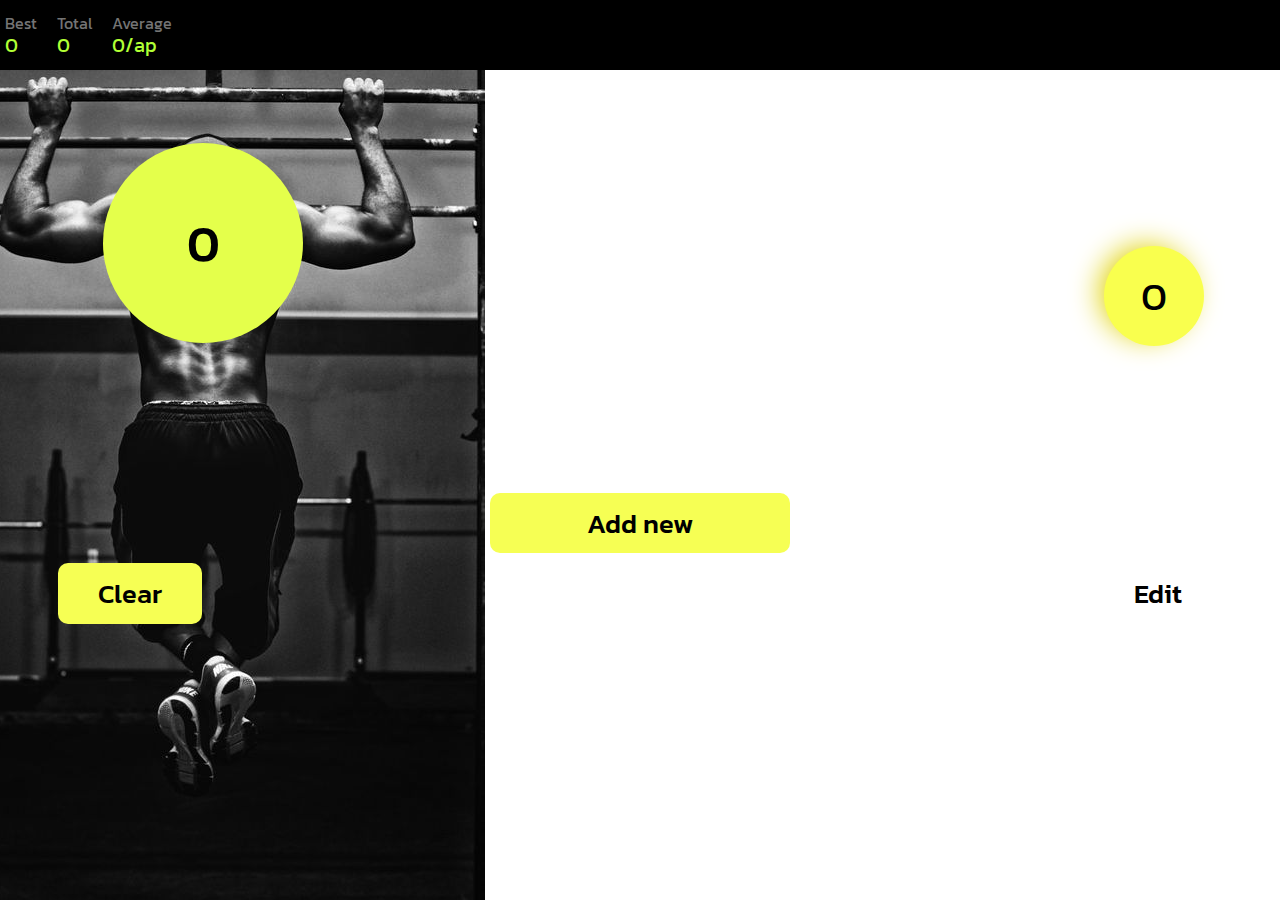
<file: index.html>
<!DOCTYPE html>
<html lang="en">
<head>
    <meta charset="UTF-8">
    <meta http-equiv="X-UA-Compatible" content="IE=edge">
    <meta name="viewport" content="width=device-width, initial-scale=1.0">
    <link rel="stylesheet" href="css/style-reset.css">
    <link rel="stylesheet" href="css/style.css">
    <link rel="shortcut icon" href="img/favicon.png" type="image/x-icon">
    <link rel="preconnect" href="https://fonts.googleapis.com">
    <link rel="preconnect" href="https://fonts.googleapis.com">
    <link rel="preconnect" href="https://fonts.gstatic. com" crossorigin>
    <link href="https://fonts.googleapis.com/css2?family=Kanit:wght@100;200;300;400;500;600;700;800;900&display=swap" rel="stylesheet">

    <title>Push Up</title>
</head>
<body>
    <header class="header">
        <div class="stat">
            Best
            <span class="best">128/d</span>
        </div>
        <div class="stat">
            Total
            <span class="total">316</span>
        </div>
        <div class="stan">
            Average
            <span class="average">63/d</span>
        </div>
    </header>
    <main class="main">
        <div class="container">

            <div class="today-push">
                0
            </div>

            <div class="today-pod" onclick="clear()">
                0
            </div>
            <button class="btn" onclick="open_modal()">
                Add new
            </button>

            <div class="footer">
                <a class="grafs"  onclick="cler()">
                    Clear
                </a>
                <a href="edit.html" class="edit">Edit</a>
            </div>
            
        </div>
    </main>

    
    <div class="modal" id="MyModal">
        <div class="modal-content">
            <h2 class="modal-title">
                Add new
            </h2>
            <form id="form">
                <input type="number" name="inp" id="much" min="1"><br>
                <button id="btn-save" onclick='save(); return false'>Save</button>
            </form>
            <button onclick="add(1)" class="add-btn add-one">+1</button>
            <button onclick="add(5)" class="add-btn add-two">+5</button>
            <button onclick="add(10)" class="add-btn">10</button>
            
            <button onclick="add(-1)" class="dell-btn dell-one">-1</button>
            <button onclick="add(-5)" class="dell-btn dell-two">-5</button>
            <button onclick="add(-10)" class="dell-btn">-10</button>

            <button id="btn-close" onclick="close_modal()">
                Close
            </button>
        </div>
    </div>    
    <script src="script/main.js"></script>
    
</body>
</html>
</file>
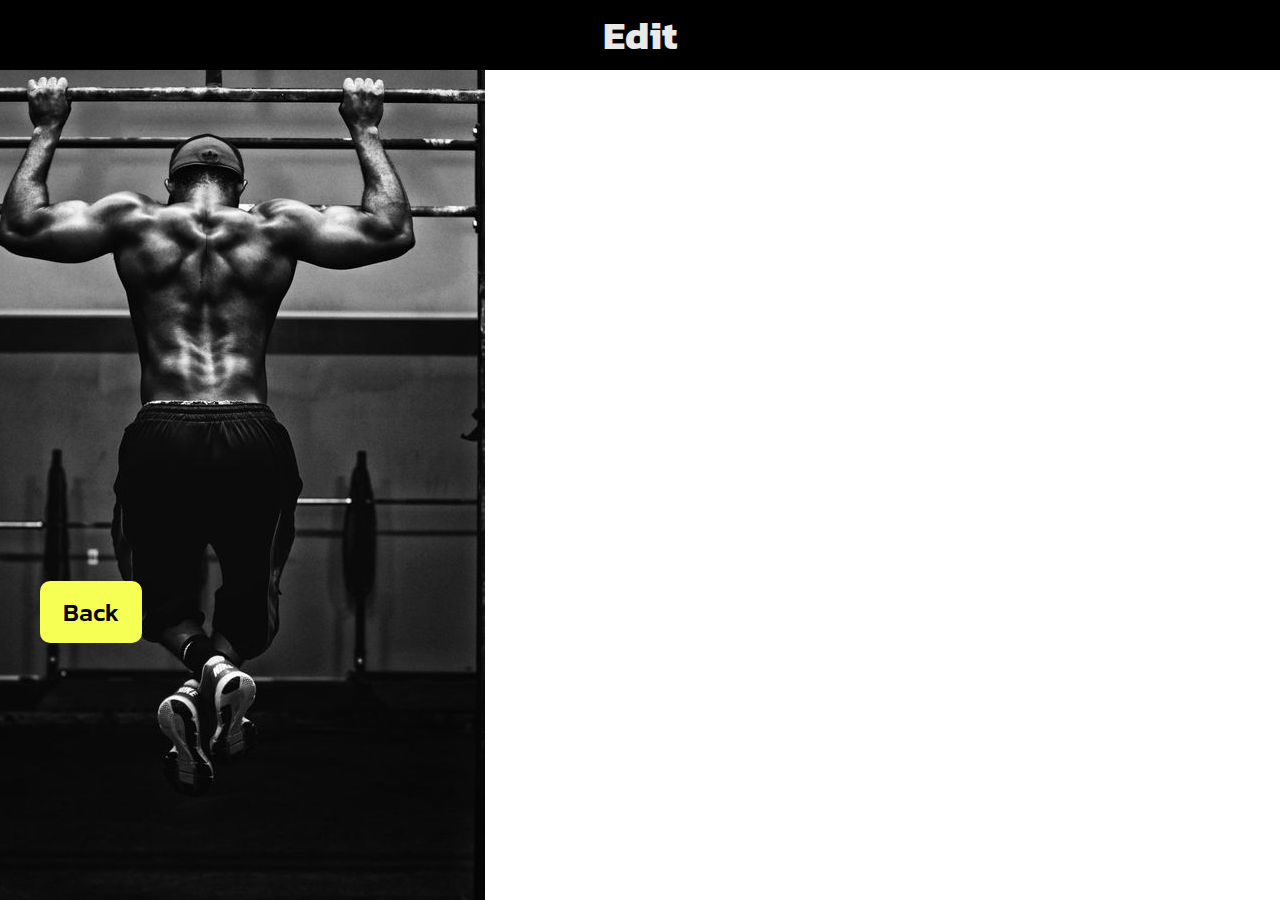
<file: edit.html>
<!DOCTYPE html>
<html lang="en">
<head>
    <meta charset="UTF-8">
    <meta http-equiv="X-UA-Compatible" content="IE=edge">
    <meta name="viewport" content="width=device-width, initial-scale=1.0">
    <meta http-equiv="Permissions-Policy" content="interest-cohort=()">
    <link rel="stylesheet" href="css/style-reset.css">
    <link rel="stylesheet" href="css/edit.css">
    <link rel="shortcut icon" href="img/favicon.png" type="image/x-icon">
    <link rel="preconnect" href="https://fonts.googleapis.com">
    <link rel="preconnect" href="https://fonts.googleapis.com">
    <link rel="preconnect" href="https://fonts.gstatic. com" crossorigin>
    <link href="https://fonts.googleapis.com/css2?family=Kanit:wght@100;200;300;400;500;600;700;800;900&display=swap" rel="stylesheet">

    <title>Edit Push Up</title>
</head>
<body>
    <header class="header">
        <h1 class="title">
            Edit
        </h1>
    </header>
    <main class="main">
        <ul class="list" id="list">
            
        </ul>
    </main>
    <footer class="footer">
        <a href="index.html" class="back">
            Back
        </a>
    </footer>

    <div class="modal" id="MyModal">
        <div class="modal-content">
            <h2 class="modal-title">
                Add new
            </h2>
            <form id="form">
                <input type="number" name="inp" class="input" id="much" min="1"><br>
                <button type="button" id="btn-save">Save</button>
            </form>

            <button id="btn-close" onclick="close_modal()">
                Close
            </button>
        </div>
    </div>   


    <script src="script/jquery-3.6.3.min.js"></script>
    <script src="script/edit.js"></script>
    <script src="script/edit_jq.js"></script>
</body>
</html>
</file>
<file: css/style.css>
/* Body*/
body{
    background-image: url(../img/background.jpg);
    background-position: -97px 70px ;
    background-position: -79px 70px ;
    background-repeat: no-repeat;
	font-family: 'Kanit', sans-serif;
	font-weight: 400;
}
/* Header */
.header{
    background-position: 0;
    padding: 5px;
    padding-top: 15px;
    padding-bottom: 15px;
    background-color: black;
    display: flex;
    font-size: 16px;
    color: rgb(116, 116, 116);
}

.stat:not(:last-child){
  	margin-right: 20px;
}

.header span{
	color: rgb(177, 255, 53);
	font-size: 20px;
	display: block;
	margin-top: 4px;
}

/* Main */
.main {
  	text-align: center;
}

.container {
  	padding: 33px;
	padding-bottom: 0;
}

.today-push {
	position: relative;
	font-size: 50px;
	font-weight: 500;
	width: 200px;
	height: 200px;
	background-color: rgb(228, 255, 75);
	border-radius: 50%;
	text-align: center;
	line-height: 200px;
	margin-left: 70px;
	margin-top: 40px;
}

.today-pod {
	position: absolute;
	font-size: 40px;
	width: 100px;
	height: 100px;
	background-color: rgb(249, 255, 78);
	-webkit-box-shadow: -8px -4px 29px -4px rgb(210, 196, 1);
	-moz-box-shadow: -8px -4px 29px -4px rgb(227, 212, 0);
	box-shadow: -8px -4px 29px -4px rgb(224, 210, 7);
	border-radius: 50%;
	text-align: center;
	line-height: 100px;
	right: 76px;
	top: 246px;
}

.btn {
	width: 300px;
	height: 60px;
	font-size: 27px;
	font-family: 'Kanit', sans-serif;
	font-weight: 500;
	border-radius: 10px;
	background-color: rgb(246, 255, 84);
	margin-top: 150px;
	transition: all .2s linear;
	margin-bottom: 10px;
	border: 0;
}

.btn:hover {
  	color: white;
  	background-color: rgb(111, 168, 160);
}

.footer {
	display: flex;
	justify-content: space-between;
	padding-right: 25px;
	padding-left: 25px;
}

.grafs,
.edit {
	padding: 17px 40px;
	font-size: 27px;
	font-weight: 500;
	border-radius: 10px;
	color: black;
	background-color: rgb(246, 255, 84);
	transition: all .2s linear;
}

.edit {
	background-color: white;
}

.edit:hover,
.grafs:hover {
	color: white;
	background-color: rgb(111, 168, 160);
}

/* Modal */
.modal {
	display: none; 
	/* position: fixed; Оставаться на месте */
	width: 100vw;
	height: 100vh;
	z-index: 4;
	position: absolute;
	top: 0;
	background-color: rgba(0, 0, 0, 0.699);
}
.modal-content {
	position: absolute;
	left: 18.5%;
	top: 20%;
	width: 60%;
	height: 26%;
	text-align: center;
	padding: 10px;
	border-radius: 20px;
	background-color: rgb(5, 57, 92); /* Черный с непрозрачностью */
}

#form {
	height: 130px;
}

.modal-title {
	font-size: 30px;
	font-weight: 500;
	margin-top: 8px;
	margin-bottom: 10px;
	color: white;
}

#much {
	border: 0px;
	border-radius: 10px;
	width: 100px;
	height: 50px;
	margin-bottom: 20px;
	font-size: 30px;
	font-family: 'Kanit', sans-serif;
	font-weight: 600;
	position: relative;

}

#btn-close,
#btn-save {
	width: 80px;
	height: 40px;
	font-size: 27px;
	font-family: 'Kanit', sans-serif;
	font-weight: 500;
	border-radius: 10px;
	background-color: rgb(253, 255, 107);
	transition: all .2s linear;
	margin-bottom: 10px;
	border: 0;
}

.add-btn,
.dell-btn{
	width: 40px;
	height: 40px;
	background-color: rgb(253, 255, 134);
	border: 0;
	border-radius: 100%;
	position: absolute;
}

.add-btn {
	left: 30px;
	top: 180px;
}

.dell-btn {
	left: 203px;
	top: 180px;
}

.add-one {
	top: 78px;
}

.add-two {
	top: 129px;
}

.dell-one {
	top: 78px;
}

.dell-two {
	top: 129px;
}

/* Adaptation */
@media (max-width: 360px) {
	body{
		background-position: -100px 70px;
	}
	.today-push{
		margin-left: 49px;
	}
	.today-pod{
		right: 50px;
	}

	.footer{
		padding-left: 0;
	}

	.edit {
		margin-left: 27px;
	}
}
</file>
<file: css/edit.css>
/* Body*/
body{
    background-image: url(../img/background.jpg);
    background-position: -79px 70px ;
    background-repeat: no-repeat;
	font-family: 'Kanit', sans-serif;
	font-weight: 400;
}
/* Header */
.header{
    background-position: 0;
    padding-top: 15px;
    padding-bottom: 15px;
    background-color: black;
    font-size: 16px;
    color: rgb(233, 233, 233);
}

.title {
    text-align: center;
    font-size: 40px;
    font-weight: 700;
}

/* Main */
.main {
    height: 50vh;
    overflow: auto;
    padding-right: 40px;
    padding-left: 40px;
    margin-top: 20px;
    margin-bottom: 60px;
}

.table {
    display: flex;
    justify-content: space-between;
    background-color: rgb(177, 206, 105);
    border-radius: 10px;
    padding: 15px 20px;
    font-size: 20px;
}

.table:first-child {
    margin-top: 40px;
}

.table:not(:last-child) {
    margin-bottom: 20px;
}

.info {
    margin-top: 4px;
}

.number {
    margin-left: 10px;
    background-color: rgb(233, 233, 233);
    padding: 0px 5px;
    border-radius: 10px;
}

.btn {
    width: 50px;
    height: 30px;
    border: 0px;
    border-radius: 5px;
    background-color: rgb(208, 90, 90);
    color: white;
    font-family: 'Kanit', sans-serif;
	font-weight: 500;
    font-size: 18px;
    transition: all .2s linear;
}

.btn:hover {
    background-color: rgb(181, 89, 89);
}

/* Footer */
.back {
	padding: 12px 23px;
    margin-left: 40px;
	font-size: 25px;
	font-weight: 500;
	border-radius: 10px;
	color: black;
	background-color: rgb(246, 255, 84);
	transition: all .2s linear;
}

.back:hover {
    color: white;
	background-color: rgb(111, 168, 160);
}

/* Modal */
.modal {
	display: none; 
	/* position: fixed; Оставаться на месте */
	width: 100vw;
	height: 100vh;
	z-index: 4;
	position: absolute;
	top: 0;
	background-color: rgba(0, 0, 0, 0.699);
}
.modal-content {
	position: absolute;
	left: 18.5%;
	top: 20%;
	width: 60%;
	height: 26%;
	text-align: center;
	padding: 10px;
	border-radius: 20px;
	background-color: rgb(5, 57, 92); /* Черный с непрозрачностью */
}

#form {
	height: 130px;
}

.modal-title {
	font-size: 30px;
	font-weight: 500;
	margin-top: 8px;
	margin-bottom: 10px;
	color: white;
}

#much {
	border: 0px;
	border-radius: 10px;
	width: 100px;
	height: 50px;
	margin-bottom: 20px;
	font-size: 30px;
	font-family: 'Kanit', sans-serif;
	font-weight: 600;
	position: relative;

}

#btn-close,
#btn-save {
	width: 80px;
	height: 40px;
	font-size: 27px;
	font-family: 'Kanit', sans-serif;
	font-weight: 500;
	border-radius: 10px;
	background-color: rgb(253, 255, 107);
	transition: all .2s linear;
	margin-bottom: 10px;
	border: 0;
}
</file>
